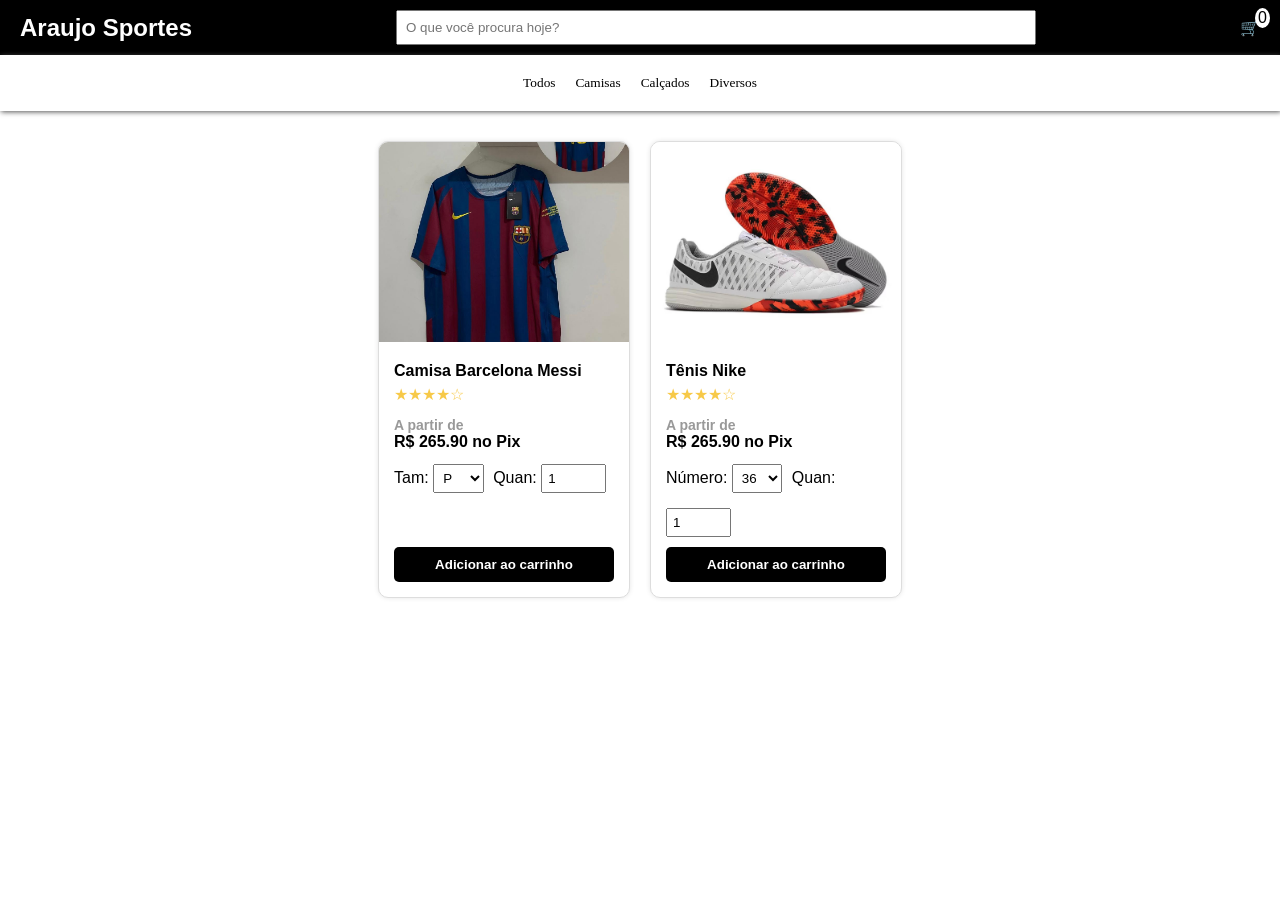
<file: index.html>
<!DOCTYPE html>
<html lang="pt-BR">
<head>
  <meta charset="UTF-8">
  <meta name="viewport" content="width=device-width, initial-scale=1.0">
  <title>Catálogo</title>
  <link rel="stylesheet" href="style.css">
</head>
<body>

  <!-- Header -->
  <header>
    <div class="menu-toggle" onclick="toggleMenu()">☰</div>
    <div class="logo">Araujo Sportes</div>
    <input type="text" id="busca" placeholder="O que você procura hoje?">
    <div class="carrinho-lg" onclick="abrirCarrinho()">
      🛒 <span id="contador">0</span>
    </div>
  </header>
  <!-- Navegação -->
  <nav class="nav">
    <button onclick="filtrar('todos')">Todos</button>
    <button onclick="filtrar('camisas')">Camisas</button>
    <button onclick="filtrar('calçados')">Calçados</button>
    <button onclick="filtrar('diversos')">Diversos</button>
  </nav>

  <!-- Produtos -->
<section id="produtos" class="produtos-container"></section>


  <!-- Carrinho -->
 <div id="carrinho-id" class="carrinho">
  <h2>Seu Carrinho</h2>
  <hr>
  <div id="itens-carrinho"></div>
  <hr>
  <div class="total-carrinho">
    <strong>Total:</strong> R$ <span id="total-carrinho">0.00</span>
  </div>
  <button class="whatsapp-btn" onclick="finalizarWhatsApp()">Finalizar via WhatsApp</button>
</div>
  <script src="script.js"></script>
</body>
</html>
</file>
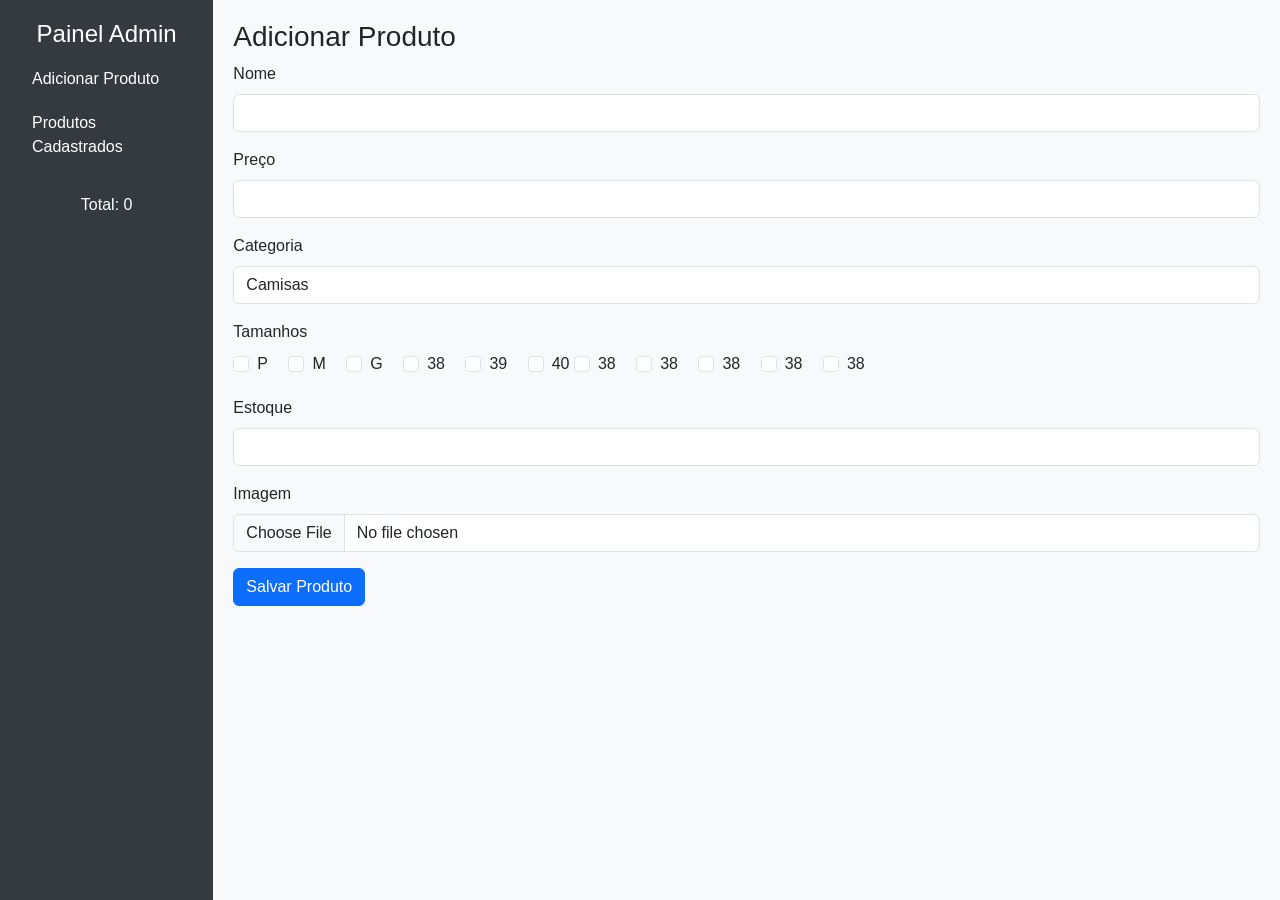
<file: painel_adm/admin.html>
<!DOCTYPE html>
<html lang="pt-BR">
<head>
  <meta charset="UTF-8">
  <meta name="viewport" content="width=device-width, initial-scale=1.0">
  <title>Painel Administrativo</title>
  <link rel="stylesheet" href="https://cdn.jsdelivr.net/npm/bootstrap@5.3.0/dist/css/bootstrap.min.css">
  <style>
    body {
      background-color: #f8f9fa;
      font-family: Arial, sans-serif;
    }
    .sidebar {
      height: 100vh;
      background-color: #343a40;
      color: white;
      padding-top: 20px;
    }
    .sidebar a {
      color: white;
      text-decoration: none;
      display: block;
      padding: 10px 20px;
    }
    .sidebar a:hover {
      background-color: #495057;
    }
    .content {
      padding: 20px;
    }
    .hidden {
      display: none;
    }
    .product-image-preview {
      width: 80px;
      height: 80px;
      object-fit: cover;
      border-radius: 5px;
    }
  </style>
</head>
<body>
  <div class="container-fluid">
    <div class="row">
      <div class="col-md-2 sidebar">
        <h4 class="text-center">Painel Admin</h4>
        <a href="#" onclick="showSection('add-product')">Adicionar Produto</a>
        <a href="#" onclick="showSection('list-products')">Produtos Cadastrados</a>
        <p class="text-center mt-4">Total: <span id="contador-produtos">0</span></p>
      </div>
      <div class="col-md-10 content">
        <div id="add-product" class="section">
          <h3>Adicionar Produto</h3>
          <form id="form-produto">
            <div class="mb-3">
              <label class="form-label">Nome</label>
              <input type="text" class="form-control" id="nome" required>
            </div>
            <div class="mb-3">
              <label class="form-label">Preço</label>
              <input type="number" step="0.01" class="form-control" id="preco" required>
            </div>
            <div class="mb-3">
              <label class="form-label">Categoria</label>
              <select class="form-control" id="categoria">
                <option value="camisas">Camisas</option>
                <option value="calcados">Calçados</option>
                <option value="diversos">Diversos</option>
              </select>
            </div>
            <div class="mb-3">
              <label class="form-label">Tamanhos</label><br>
              <div class="form-check form-check-inline">
                <input class="form-check-input" type="checkbox" value="P" id="tamP">
                <label class="form-check-label" for="tamP">P</label>
              </div>
              <div class="form-check form-check-inline">
                <input class="form-check-input" type="checkbox" value="M" id="tamM">
                <label class="form-check-label" for="tamM">M</label>
              </div>
              <div class="form-check form-check-inline">
                <input class="form-check-input" type="checkbox" value="G" id="tamG">
                <label class="form-check-label" for="tamG">G</label>
              </div>
              <div class="form-check form-check-inline">
                <input class="form-check-input" type="checkbox" value="38" id="tam38">
                <label class="form-check-label" for="tam38">38</label>
              </div>
              <div class="form-check form-check-inline">
                <input class="form-check-input" type="checkbox" value="39" id="tam39">
                <label class="form-check-label" for="tam39">39</label>
              </div>
              <div class="form-check form-check-inline">
                <input class="form-check-input" type="checkbox" value="40" id="tam40">
                <label class="form-check-label" for="tam40">40</label>
                 <div class="form-check form-check-inline">
                <input class="form-check-input" type="checkbox" value="38" id="tam38">
                <label class="form-check-label" for="tam38">38</label>
              </div>
               <div class="form-check form-check-inline">
                <input class="form-check-input" type="checkbox" value="38" id="tam38">
                <label class="form-check-label" for="tam38">38</label>
              </div>
               <div class="form-check form-check-inline">
                <input class="form-check-input" type="checkbox" value="38" id="tam38">
                <label class="form-check-label" for="tam38">38</label>
              </div>
               <div class="form-check form-check-inline">
                <input class="form-check-input" type="checkbox" value="38" id="tam38">
                <label class="form-check-label" for="tam38">38</label>
              </div>
               <div class="form-check form-check-inline">
                <input class="form-check-input" type="checkbox" value="38" id="tam38">
                <label class="form-check-label" for="tam38">38</label>
              </div>
                
              </div>
            </div>
            <div class="mb-3">
              <label class="form-label">Estoque</label>
              <input type="number" class="form-control" id="estoque" required>
            </div>
            <div class="mb-3">
              <label class="form-label">Imagem</label>
              <input type="file" class="form-control" id="imagem" accept="image/*" required>
            </div>
            <button type="submit" class="btn btn-primary">Salvar Produto</button>
          </form>
        </div>

        <div id="list-products" class="section hidden">
          <h3>Produtos Cadastrados</h3>
          <table class="table table-bordered">
            <thead>
              <tr>
                <th>Imagem</th>
                <th>Nome</th>
                <th>Preço</th>
                <th>Categoria</th>
                <th>Tamanhos</th>
                <th>Estoque</th>
                <th>Ações</th>
              </tr>
            </thead>
            <tbody id="tabela-produtos"></tbody>
          </table>
        </div>
      </div>
    </div>
  </div>

  <script>
    let produtos = JSON.parse(localStorage.getItem('produtos')) || [];
    let indexEditando = null;

    document.getElementById('form-produto').addEventListener('submit', function(e) {
      e.preventDefault();

      const nome = document.getElementById('nome').value;
      const preco = parseFloat(document.getElementById('preco').value);
      const categoria = document.getElementById('categoria').value;
      const tamanhos = Array.from(document.querySelectorAll('input[type=checkbox]:checked')).map(cb => cb.value);
      const estoque = parseInt(document.getElementById('estoque').value);
      const imagemInput = document.getElementById('imagem');
      const imagem = imagemInput.files[0] ? URL.createObjectURL(imagemInput.files[0]) : (indexEditando !== null ? produtos[indexEditando].imagem : "");

      const produto = { nome, preco, categoria, tamanhos, estoque, imagem };

      if (indexEditando !== null) {
        produtos[indexEditando] = produto;
        indexEditando = null;
        alert("Produto editado com sucesso!");
      } else {
        produtos.push(produto);
        alert("Produto adicionado com sucesso!");
      }

      localStorage.setItem('produtos', JSON.stringify(produtos));
      atualizarTabela();
      atualizarContador();
      this.reset();
      document.getElementById('imagem').required = true;
    });

    function atualizarTabela() {
      const tabela = document.getElementById('tabela-produtos');
      tabela.innerHTML = '';
      produtos.forEach((p, index) => {
        tabela.innerHTML += `
          <tr>
            <td><img src="${p.imagem}" class="product-image-preview" /></td>
            <td>${p.nome}</td>
            <td>R$ ${p.preco.toFixed(2)}</td>
            <td>${p.categoria}</td>
            <td>${p.tamanhos.join(', ')}</td>
            <td>${p.estoque}</td>
            <td>
              <button class="btn btn-sm btn-warning" onclick="editarProduto(${index})">Editar</button>
              <button class="btn btn-sm btn-danger" onclick="excluirProduto(${index})">Excluir</button>
            </td>
          </tr>`;
      });
    }

    function excluirProduto(index) {
      if (confirm("Tem certeza que deseja excluir este produto?")) {
        produtos.splice(index, 1);
        localStorage.setItem('produtos', JSON.stringify(produtos));
        atualizarTabela();
        atualizarContador();
        alert("Produto excluído com sucesso!");
      }
    }

    function editarProduto(index) {
      const p = produtos[index];
      document.getElementById('nome').value = p.nome;
      document.getElementById('preco').value = p.preco;
      document.getElementById('categoria').value = p.categoria;
      document.querySelectorAll('input[type=checkbox]').forEach(cb => cb.checked = p.tamanhos.includes(cb.value));
      document.getElementById('estoque').value = p.estoque;
      document.getElementById('imagem').required = false;
      indexEditando = index;
      showSection('add-product');
    }

    function showSection(id) {
      document.querySelectorAll('.section').forEach(sec => sec.classList.add('hidden'));
      document.getElementById(id).classList.remove('hidden');
    }

    function atualizarContador() {
      document.getElementById('contador-produtos').textContent = produtos.length;
    }

    window.addEventListener('load', () => {
      atualizarTabela();
      atualizarContador();
    });
  </script>
</body>
</html>
</file>
<file: style.css>
body {
  margin: 0;
  font-family: Arial, sans-serif;
}

header {
  background: black;
  color: white;
  padding: 10px 20px;
  display: flex;
  align-items: center;
  justify-content: space-between;
}

header .logo {
  font-size: 24px;
  font-weight: bold;
}

header input {
  width: 50%;
  padding: 8px;
}

.nav {
 display: flex;
 gap: 10px;
 background: white;
 justify-content: center;
 flex-wrap: wrap;
 margin: 10px 0;
 box-shadow: 1px 1px 5px #555;
 padding: 15px;
 margin-top: 0;
}
.nav button{
  font-family: 'Times New Roman', Times, serif;
  padding: 5px;
  background: white;
  border: none;
}

.nav button:hover{
  text-decoration: underline;
}
.carrinho-lg {
  cursor: pointer;
  position: relative;
}
/* Responsivo - Menu Hambúrguer */
.menu-toggle {
  display: none;
  font-size: 30px;
  cursor: pointer;
  margin: 10px;
}

/*carrinho*/
#carrinho-id {
  display: none; /* Oculta inicialmente */
  position: fixed;
  right: 0px;
  top: 55px;
  background: white;
  border: 1px solid #ccc;
  box-shadow: 0 2px 10px rgba(0,0,0,0.2);
  z-index: 1000;
  width: 350px;
  padding: 20px;
  max-height: 80vh;
  overflow-y: auto;
}

.carrinho {
  max-width: 500px;
  margin: auto;
  padding: 20px;
  font-family: Arial;
}

.item-carrinho {
  background: #f3f3f3;
  padding: 15px;
  border-radius: 10px;
  margin-bottom: 10px;
  position: relative;
}

.item-carrinho button {
  position: absolute;
  top: 15px;
  right: 15px;
  background: #ff4d4d;
  border: none;
  color: white;
  padding: 5px 10px;
  border-radius: 5px;
  cursor: pointer;
}

.total-carrinho {
  text-align: right;
  font-size: 18px;
  margin: 15px 0;
}

.whatsapp-btn {
  background-color: #25D366;
  color: white;
  padding: 12px;
  font-weight: bold;
  font-size: 16px;
  width: 100%;
  border: none;
  border-radius: 10px;
  cursor: pointer;
}


#contador {
  background: white;
  color: black;
  border-radius: 50%;
  padding: 1px 3px;
  position: absolute;
  top: -10px;
  right: -10px;
}
.produtos-container {
  display: flex;
  flex-wrap: wrap;
  gap: 20px;
  padding: 20px;
  justify-content: center;
}

.card {
  width: 250px;
  border: 1px solid #ddd;
  border-radius: 10px;
  overflow: hidden;
  box-shadow: 0 0 5px rgba(0,0,0,0.1);
  display: flex;
  flex-direction: column;
  background: white;
}

.card img {
  width: 100%;
  height: 200px;
  object-fit: cover;
}

.card-content {
  padding: 15px;
  display: flex;
  flex-direction: column;
  flex-grow: 1;
}

.card h3 {
  font-size: 16px;
  margin: 5px 0;
}

.stars {
  color: #f7c948;
  margin-bottom: 5px;
}

.card .preco {
  font-weight: bold;
  color: black;
  margin: 8px 0;
}

.card .preco span {
  color: #999;
  font-size: 14px;
  display: block;
}

.card select, .card input[type=number] {
  padding: 5px;
  margin: 5px 5px 10px 0;
  width: 23%;
}

.card button {
  background: black;
  color: white;
  padding: 10px;
  border: none;
  width: 100%;
  font-weight: bold;
  cursor: pointer;
  border-radius: 5px;
   margin-top: auto;
}
@media (max-width: 768px) {
  header {
    display: grid;
    grid-template-columns: auto 1fr auto;
    align-items: center;
    padding: 10px;
    gap: 10px;
  }

  .menu-toggle {
    display: block;
    font-size: 28px;
    color: white;
    cursor: pointer;
  }

  header input {
    width: 70%;
    padding: 8px;
    font-size: 14px;
  }

  .carrinho-lg {
    display: flex;
    align-items: center;
    justify-content: flex-end;
    gap: 10px;
    right: 20px;
  }
  .logo{
    display: none;
  }

  .nav {
    position: fixed;
    top: 0;
    left: -290px;
    width: 250px;
    height: 100vh;
    background: white;
    box-shadow: 2px 0 5px rgba(0, 0, 0, 0.3);
    flex-direction: column;
    align-items: flex-start;
    justify-content: flex-start;
    padding-top: 60px;
    padding-left: 20px;
    transition: left 0.3s ease;
    z-index: 999;
  }

  .nav.active {
    left: 0;
  }

  .nav button {
    width: 100%;
    text-align: left;
    padding: 10px 0;
    font-size: 16px;
    border-bottom: solid #a5a0a0;
  }

  nav.mobile-hidden {
    display: none;
  }

  .produtos-container {
    display: grid;
    grid-template-columns: repeat(2, 1fr);
    gap: 15px;
    padding: 10px;
  }

  .card {
    width: 100%;
    max-width: 100%;
  }

  .card img {
    height: 180px;
    object-fit: cover;
  }

  .card h3 {
    font-size: 14px;
  }

  .card .preco {
    font-size: 15px;
  }

  .card .preco span {
    font-size: 12px;
  }

  .card select,
  .card input[type=number] {
    font-size: 13px;
    width: 45%;
  }

  .card button {
    font-size: 14px;
  }

  #carrinho-id {
    width: 92vw;
    padding: 15px;
    top: 60px;
  }
}
</file>
